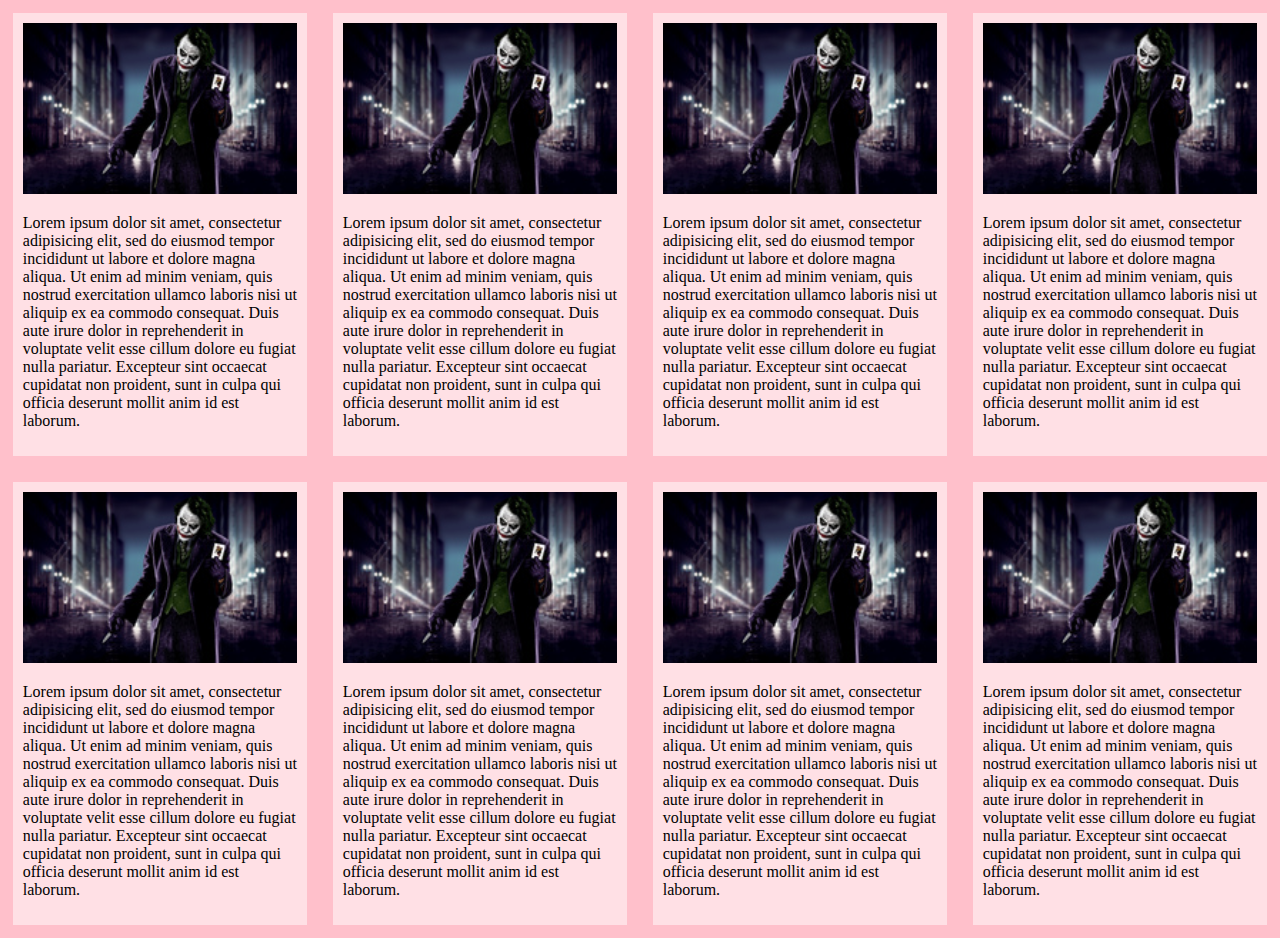
<file: index.html>
<!DOCTYPE html>
<html>
<head>
	<meta charset="utf-8">
	<meta name="viewport" content="width = device-width, initial-scale = 1">
	<title>Responsive Web Desing</title>
	<link rel="stylesheet" type="text/css" href="EstiloRWD.css">
</head>
<body>
	<section>
		<img src="JokerC.jpg">
		<p>Lorem ipsum dolor sit amet, consectetur adipisicing elit, sed do eiusmod
		tempor incididunt ut labore et dolore magna aliqua. Ut enim ad minim veniam,
		quis nostrud exercitation ullamco laboris nisi ut aliquip ex ea commodo
		consequat. Duis aute irure dolor in reprehenderit in voluptate velit esse
		cillum dolore eu fugiat nulla pariatur. Excepteur sint occaecat cupidatat non
		proident, sunt in culpa qui officia deserunt mollit anim id est laborum.</p>
	</section>

	<section>
		<img src="JokerC.jpg">
		<p>Lorem ipsum dolor sit amet, consectetur adipisicing elit, sed do eiusmod
		tempor incididunt ut labore et dolore magna aliqua. Ut enim ad minim veniam,
		quis nostrud exercitation ullamco laboris nisi ut aliquip ex ea commodo
		consequat. Duis aute irure dolor in reprehenderit in voluptate velit esse
		cillum dolore eu fugiat nulla pariatur. Excepteur sint occaecat cupidatat non
		proident, sunt in culpa qui officia deserunt mollit anim id est laborum.</p>
	</section>

	<section>
		<img src="JokerC.jpg">
		<p>Lorem ipsum dolor sit amet, consectetur adipisicing elit, sed do eiusmod
		tempor incididunt ut labore et dolore magna aliqua. Ut enim ad minim veniam,
		quis nostrud exercitation ullamco laboris nisi ut aliquip ex ea commodo
		consequat. Duis aute irure dolor in reprehenderit in voluptate velit esse
		cillum dolore eu fugiat nulla pariatur. Excepteur sint occaecat cupidatat non
		proident, sunt in culpa qui officia deserunt mollit anim id est laborum.</p>
	</section>

	<section>
		<img src="JokerC.jpg">
		<p>Lorem ipsum dolor sit amet, consectetur adipisicing elit, sed do eiusmod
		tempor incididunt ut labore et dolore magna aliqua. Ut enim ad minim veniam,
		quis nostrud exercitation ullamco laboris nisi ut aliquip ex ea commodo
		consequat. Duis aute irure dolor in reprehenderit in voluptate velit esse
		cillum dolore eu fugiat nulla pariatur. Excepteur sint occaecat cupidatat non
		proident, sunt in culpa qui officia deserunt mollit anim id est laborum.</p>
	</section>

	<section>
		<img src="JokerC.jpg">
		<p>Lorem ipsum dolor sit amet, consectetur adipisicing elit, sed do eiusmod
		tempor incididunt ut labore et dolore magna aliqua. Ut enim ad minim veniam,
		quis nostrud exercitation ullamco laboris nisi ut aliquip ex ea commodo
		consequat. Duis aute irure dolor in reprehenderit in voluptate velit esse
		cillum dolore eu fugiat nulla pariatur. Excepteur sint occaecat cupidatat non
		proident, sunt in culpa qui officia deserunt mollit anim id est laborum.</p>
	</section>

	<section>
		<img src="JokerC.jpg">
		<p>Lorem ipsum dolor sit amet, consectetur adipisicing elit, sed do eiusmod
		tempor incididunt ut labore et dolore magna aliqua. Ut enim ad minim veniam,
		quis nostrud exercitation ullamco laboris nisi ut aliquip ex ea commodo
		consequat. Duis aute irure dolor in reprehenderit in voluptate velit esse
		cillum dolore eu fugiat nulla pariatur. Excepteur sint occaecat cupidatat non
		proident, sunt in culpa qui officia deserunt mollit anim id est laborum.</p>
	</section>

	<section>
		<img src="JokerC.jpg">
		<p>Lorem ipsum dolor sit amet, consectetur adipisicing elit, sed do eiusmod
		tempor incididunt ut labore et dolore magna aliqua. Ut enim ad minim veniam,
		quis nostrud exercitation ullamco laboris nisi ut aliquip ex ea commodo
		consequat. Duis aute irure dolor in reprehenderit in voluptate velit esse
		cillum dolore eu fugiat nulla pariatur. Excepteur sint occaecat cupidatat non
		proident, sunt in culpa qui officia deserunt mollit anim id est laborum.</p>
	</section>

	<section>
		<img src="JokerC.jpg">
		<p>Lorem ipsum dolor sit amet, consectetur adipisicing elit, sed do eiusmod
		tempor incididunt ut labore et dolore magna aliqua. Ut enim ad minim veniam,
		quis nostrud exercitation ullamco laboris nisi ut aliquip ex ea commodo
		consequat. Duis aute irure dolor in reprehenderit in voluptate velit esse
		cillum dolore eu fugiat nulla pariatur. Excepteur sint occaecat cupidatat non
		proident, sunt in culpa qui officia deserunt mollit anim id est laborum.</p>
	</section>
</body>
</html>
</file>
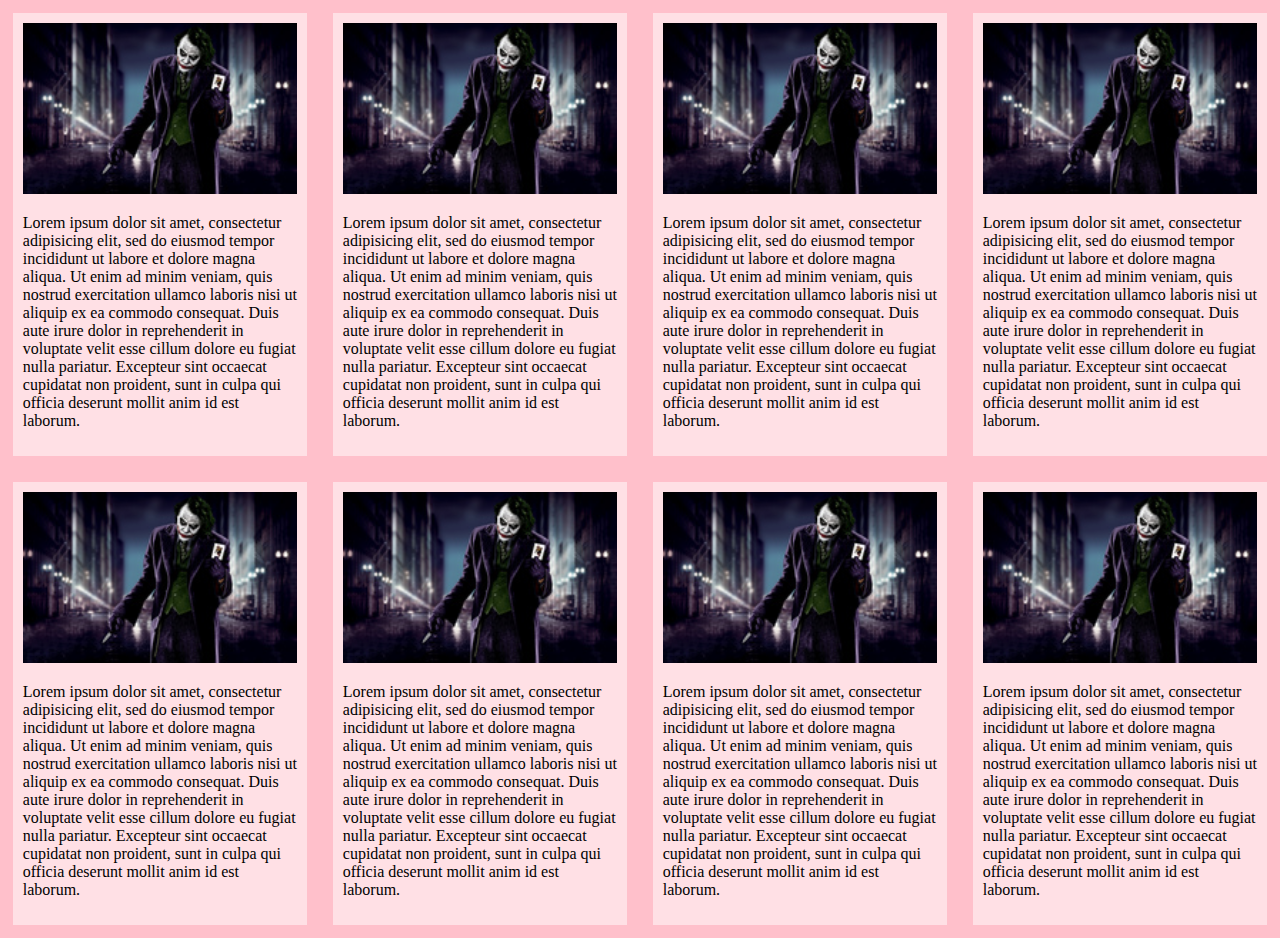
<file: rwd.html>
<!DOCTYPE html>
<html>
<head>
	<meta charset="utf-8">
	<meta name="viewport" content="width = device-width, initial-scale = 1">
	<title>Responsive Web Desing</title>
	<link rel="stylesheet" type="text/css" href="EstiloRWD.css">
</head>
<body>
	<section>
		<img src="JokerC.jpg">
		<p>Lorem ipsum dolor sit amet, consectetur adipisicing elit, sed do eiusmod
		tempor incididunt ut labore et dolore magna aliqua. Ut enim ad minim veniam,
		quis nostrud exercitation ullamco laboris nisi ut aliquip ex ea commodo
		consequat. Duis aute irure dolor in reprehenderit in voluptate velit esse
		cillum dolore eu fugiat nulla pariatur. Excepteur sint occaecat cupidatat non
		proident, sunt in culpa qui officia deserunt mollit anim id est laborum.</p>
	</section>

	<section>
		<img src="JokerC.jpg">
		<p>Lorem ipsum dolor sit amet, consectetur adipisicing elit, sed do eiusmod
		tempor incididunt ut labore et dolore magna aliqua. Ut enim ad minim veniam,
		quis nostrud exercitation ullamco laboris nisi ut aliquip ex ea commodo
		consequat. Duis aute irure dolor in reprehenderit in voluptate velit esse
		cillum dolore eu fugiat nulla pariatur. Excepteur sint occaecat cupidatat non
		proident, sunt in culpa qui officia deserunt mollit anim id est laborum.</p>
	</section>

	<section>
		<img src="JokerC.jpg">
		<p>Lorem ipsum dolor sit amet, consectetur adipisicing elit, sed do eiusmod
		tempor incididunt ut labore et dolore magna aliqua. Ut enim ad minim veniam,
		quis nostrud exercitation ullamco laboris nisi ut aliquip ex ea commodo
		consequat. Duis aute irure dolor in reprehenderit in voluptate velit esse
		cillum dolore eu fugiat nulla pariatur. Excepteur sint occaecat cupidatat non
		proident, sunt in culpa qui officia deserunt mollit anim id est laborum.</p>
	</section>

	<section>
		<img src="JokerC.jpg">
		<p>Lorem ipsum dolor sit amet, consectetur adipisicing elit, sed do eiusmod
		tempor incididunt ut labore et dolore magna aliqua. Ut enim ad minim veniam,
		quis nostrud exercitation ullamco laboris nisi ut aliquip ex ea commodo
		consequat. Duis aute irure dolor in reprehenderit in voluptate velit esse
		cillum dolore eu fugiat nulla pariatur. Excepteur sint occaecat cupidatat non
		proident, sunt in culpa qui officia deserunt mollit anim id est laborum.</p>
	</section>

	<section>
		<img src="JokerC.jpg">
		<p>Lorem ipsum dolor sit amet, consectetur adipisicing elit, sed do eiusmod
		tempor incididunt ut labore et dolore magna aliqua. Ut enim ad minim veniam,
		quis nostrud exercitation ullamco laboris nisi ut aliquip ex ea commodo
		consequat. Duis aute irure dolor in reprehenderit in voluptate velit esse
		cillum dolore eu fugiat nulla pariatur. Excepteur sint occaecat cupidatat non
		proident, sunt in culpa qui officia deserunt mollit anim id est laborum.</p>
	</section>

	<section>
		<img src="JokerC.jpg">
		<p>Lorem ipsum dolor sit amet, consectetur adipisicing elit, sed do eiusmod
		tempor incididunt ut labore et dolore magna aliqua. Ut enim ad minim veniam,
		quis nostrud exercitation ullamco laboris nisi ut aliquip ex ea commodo
		consequat. Duis aute irure dolor in reprehenderit in voluptate velit esse
		cillum dolore eu fugiat nulla pariatur. Excepteur sint occaecat cupidatat non
		proident, sunt in culpa qui officia deserunt mollit anim id est laborum.</p>
	</section>

	<section>
		<img src="JokerC.jpg">
		<p>Lorem ipsum dolor sit amet, consectetur adipisicing elit, sed do eiusmod
		tempor incididunt ut labore et dolore magna aliqua. Ut enim ad minim veniam,
		quis nostrud exercitation ullamco laboris nisi ut aliquip ex ea commodo
		consequat. Duis aute irure dolor in reprehenderit in voluptate velit esse
		cillum dolore eu fugiat nulla pariatur. Excepteur sint occaecat cupidatat non
		proident, sunt in culpa qui officia deserunt mollit anim id est laborum.</p>
	</section>

	<section>
		<img src="JokerC.jpg">
		<p>Lorem ipsum dolor sit amet, consectetur adipisicing elit, sed do eiusmod
		tempor incididunt ut labore et dolore magna aliqua. Ut enim ad minim veniam,
		quis nostrud exercitation ullamco laboris nisi ut aliquip ex ea commodo
		consequat. Duis aute irure dolor in reprehenderit in voluptate velit esse
		cillum dolore eu fugiat nulla pariatur. Excepteur sint occaecat cupidatat non
		proident, sunt in culpa qui officia deserunt mollit anim id est laborum.</p>
	</section>
</body>
</html>
</file>
<file: EstiloRWD.css>
body {
	background: #333;
	margin: 0px;
	padding: 0px;
}

img	{
	min-width: 100%;
}

section {
	box-sizing: border-box;
	float: left;
	padding: 10px;
	margin: 1%;
	background: rgb(255, 255, 255, 0.5);
}

@media (min-width: 360px) {
	body {
		background: green;
	}
	section {
		width: 100%;
	}
}

@media (min-width: 720px) {
	body {
		background: yellow;
	}
	section {
		width: 48%;
	}
}

@media (min-width: 1040px) {
	body {
		background: pink;
	}
	section {
		width: 23%;
	}
}
</file>
